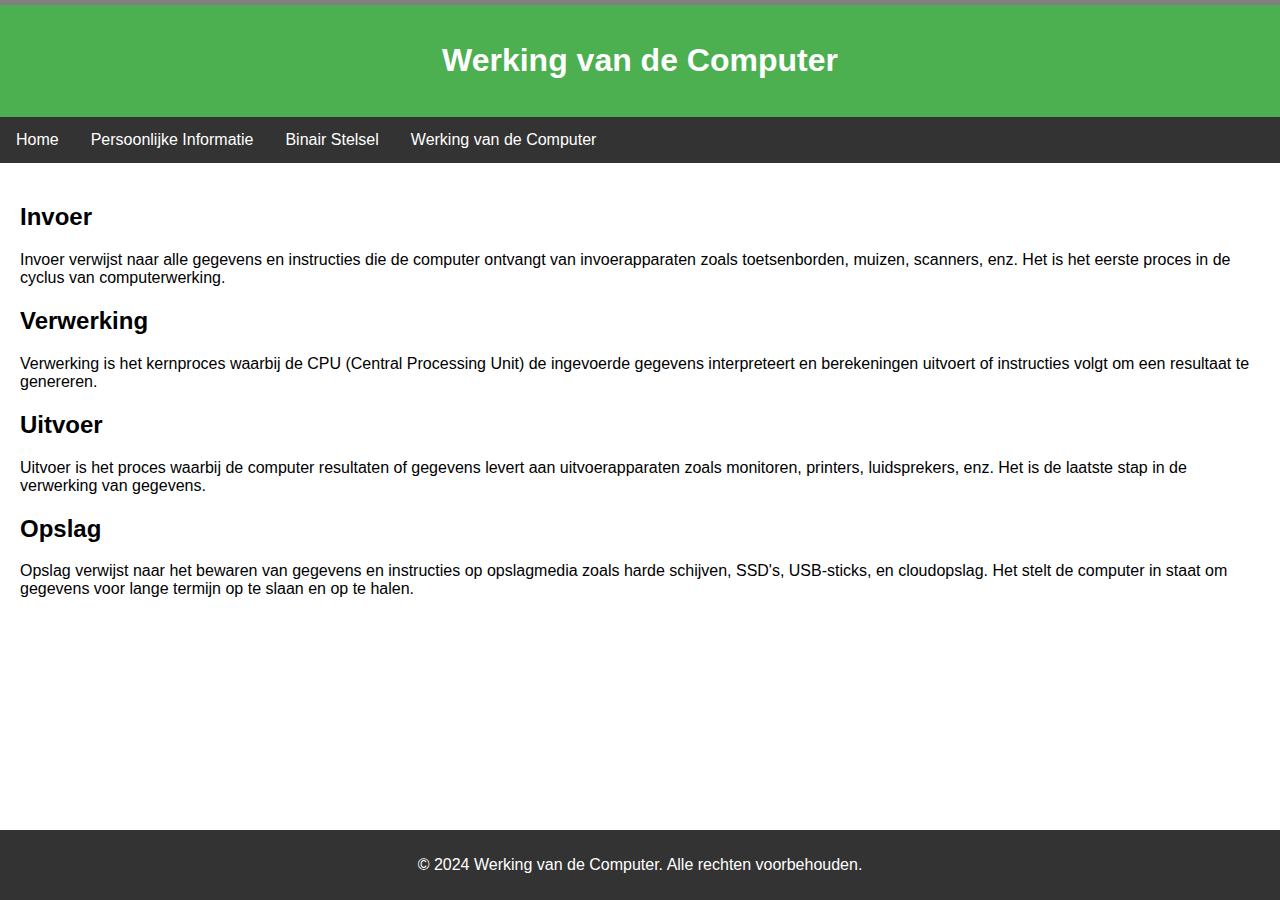
<file: binair stelsel.html>
<!DOCTYPE html>
<html lang="nl">
<head>
<meta charset="UTF-8">
<meta name="viewport" content="width=device-width, initial-scale=1.0">
<title>Werking van de Computer</title>
<style>
    body {
        font-family: Arial, sans-serif;
        margin: 0;
        padding: 0;
    }
    header {
        background-color: #4CAF50;
        color: white;
        padding: 1em 0;
        text-align: center;
        border-top: 5px solid grey;
    }
    nav {
        background-color: #333;
    }
    nav ul {
        list-style-type: none;
        margin: 0;
        padding: 0;
        overflow: hidden;
    }
    nav ul li {
        float: left;
    }
    nav ul li a {
        display: block;
        color: white;
        text-align: center;
        padding: 14px 16px;
        text-decoration: none;
    }
    nav ul li a:hover {
        background-color: #111;
    }
    .main {
        padding: 20px;
    }
    footer {
        background-color: #333;
        color: white;
        text-align: center;
        padding: 10px 0;
        position: fixed;
        bottom: 0;
        width: 100%;
    }
    section {
        margin-bottom: 20px;
    }
</style>
</head>
<body>
<header>
    <h1>Werking van de Computer</h1>
</header>
<nav>
    <ul>
        <li><a href="index.html">Home</a></li>
        <li><a href="persoonlijke.info.html">Persoonlijke Informatie</a></li>
        <li><a href="binair stelsel.html">Binair Stelsel</a></li>
        <li><a href="werking.van.een.computer.html">Werking van de Computer</a></li>
    </ul>
</nav>
<div class="main">
    <section>
        <h2>Invoer</h2>
        <p>Invoer verwijst naar alle gegevens en instructies die de computer ontvangt van invoerapparaten zoals toetsenborden, muizen, scanners, enz. Het is het eerste proces in de cyclus van computerwerking.</p>
    </section>
    <section>
        <h2>Verwerking</h2>
        <p>Verwerking is het kernproces waarbij de CPU (Central Processing Unit) de ingevoerde gegevens interpreteert en berekeningen uitvoert of instructies volgt om een resultaat te genereren.</p>
    </section>
    <section>
        <h2>Uitvoer</h2>
        <p>Uitvoer is het proces waarbij de computer resultaten of gegevens levert aan uitvoerapparaten zoals monitoren, printers, luidsprekers, enz. Het is de laatste stap in de verwerking van gegevens.</p>
    </section>
    <section>
        <h2>Opslag</h2>
        <p>Opslag verwijst naar het bewaren van gegevens en instructies op opslagmedia zoals harde schijven, SSD's, USB-sticks, en cloudopslag. Het stelt de computer in staat om gegevens voor lange termijn op te slaan en op te halen.</p>
    </section>
</div>
<footer>
    <p>&copy; 2024 Werking van de Computer. Alle rechten voorbehouden.</p>
</footer>
</body>
</html>
</file>
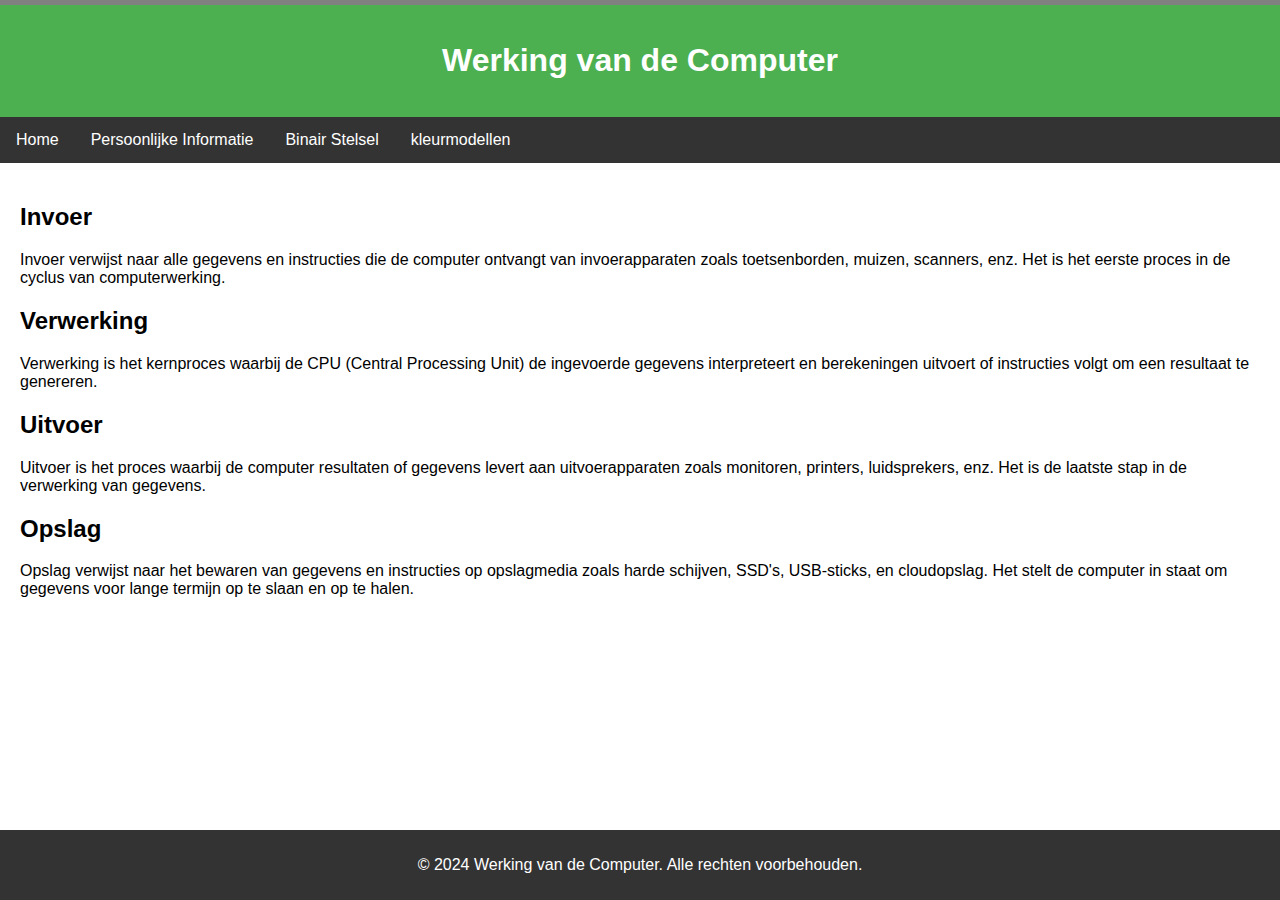
<file: binair.stelsel.html>
<!DOCTYPE html>
<html lang="nl">
<head>
<meta charset="UTF-8">
<meta name="viewport" content="width=device-width, initial-scale=1.0">
<title>Werking van de Computer</title>
<style>
    body {
        font-family: Arial, sans-serif;
        margin: 0;
        padding: 0;
    }
    header {
        background-color: #4CAF50;
        color: white;
        padding: 1em 0;
        text-align: center;
        border-top: 5px solid grey;
    }
    nav {
        background-color: #333;
    }
    nav ul {
        list-style-type: none;
        margin: 0;
        padding: 0;
        overflow: hidden;
    }
    nav ul li {
        float: left;
    }
    nav ul li a {
        display: block;
        color: white;
        text-align: center;
        padding: 14px 16px;
        text-decoration: none;
    }
    nav ul li a:hover {
        background-color: #111;
    }
    .main {
        padding: 20px;
    }
    footer {
        background-color: #333;
        color: white;
        text-align: center;
        padding: 10px 0;
        position: fixed;
        bottom: 0;
        width: 100%;
    }
    section {
        margin-bottom: 20px;
    }
</style>
</head>
<body>
<header>
    <h1>Werking van de Computer</h1>
</header>
<nav>
    <ul>
        <li><a href="index.html">Home</a></li>
        <li><a href="persoonlijke.info.html">Persoonlijke Informatie</a></li>
        <li><a href="binair.stelsel.html">Binair Stelsel</a></li>
        <li><a href="kleurmodellen.html">kleurmodellen</a></li>
    </ul>
</nav>
<div class="main">
    <section>
        <h2>Invoer</h2>
        <p>Invoer verwijst naar alle gegevens en instructies die de computer ontvangt van invoerapparaten zoals toetsenborden, muizen, scanners, enz. Het is het eerste proces in de cyclus van computerwerking.</p>
    </section>
    <section>
        <h2>Verwerking</h2>
        <p>Verwerking is het kernproces waarbij de CPU (Central Processing Unit) de ingevoerde gegevens interpreteert en berekeningen uitvoert of instructies volgt om een resultaat te genereren.</p>
    </section>
    <section>
        <h2>Uitvoer</h2>
        <p>Uitvoer is het proces waarbij de computer resultaten of gegevens levert aan uitvoerapparaten zoals monitoren, printers, luidsprekers, enz. Het is de laatste stap in de verwerking van gegevens.</p>
    </section>
    <section>
        <h2>Opslag</h2>
        <p>Opslag verwijst naar het bewaren van gegevens en instructies op opslagmedia zoals harde schijven, SSD's, USB-sticks, en cloudopslag. Het stelt de computer in staat om gegevens voor lange termijn op te slaan en op te halen.</p>
    </section>
</div>
<footer>
    <p>&copy; 2024 Werking van de Computer. Alle rechten voorbehouden.</p>
</footer>
</body>
</html>
</file>
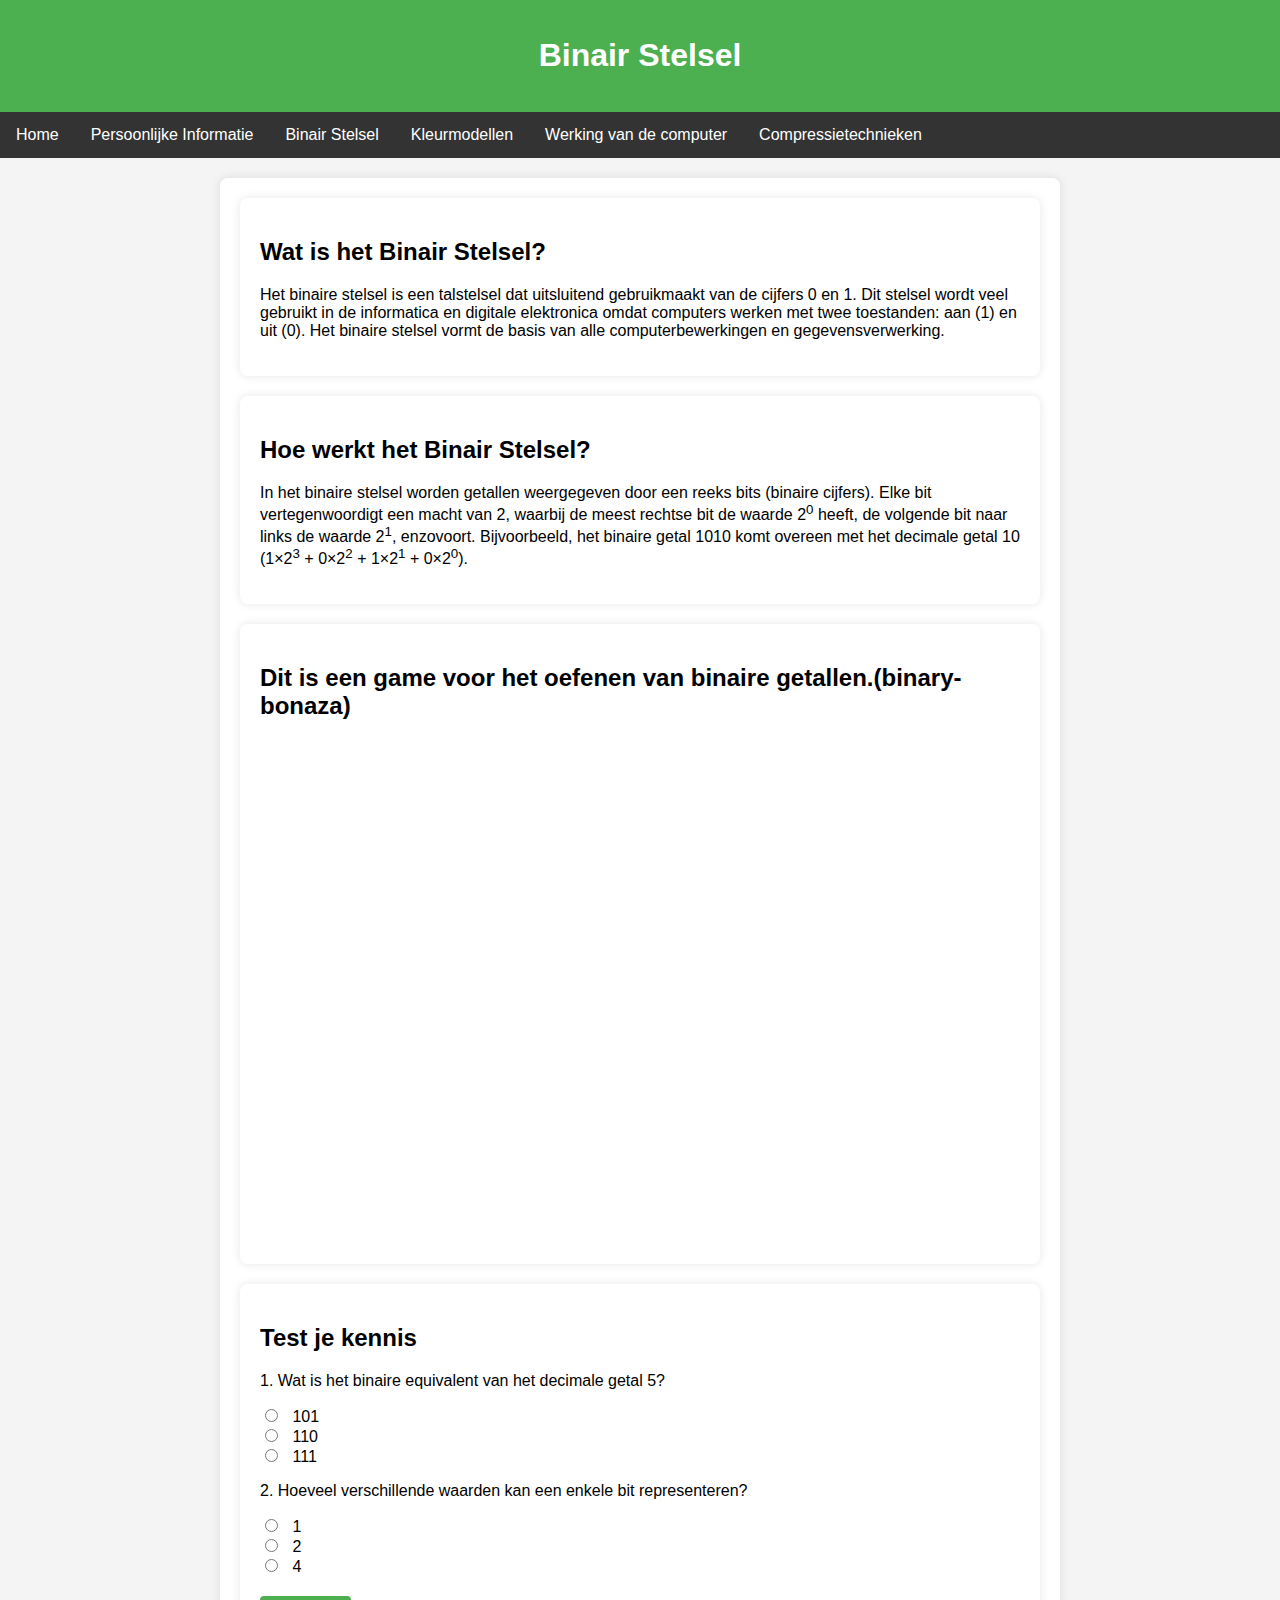
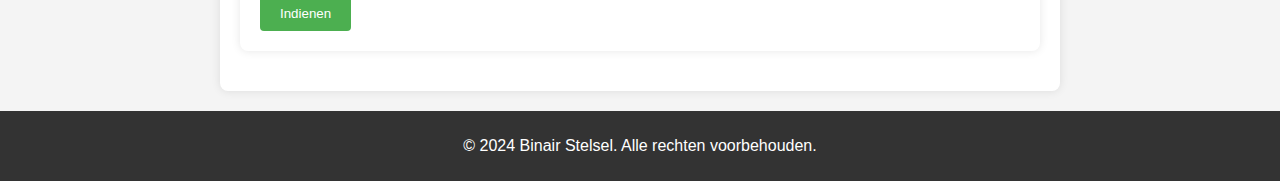
<file: Binairstelsel.html>
<!DOCTYPE html> <!-- Geeft aan dat dit een HTML5-document is -->
<html lang="nl"> <!-- Geeft aan dat de taal van het document Nederlands is -->
<head>
<meta charset="UTF-8"> <!-- Stelt de tekenset in op UTF-8, zodat alle tekens correct worden weergegeven -->
<meta name="viewport" content="width=device-width, initial-scale=1.0"> <!-- Maakt de pagina responsief voor verschillende schermgroottes -->
<title>Binair Stelsel</title> <!-- Titel van de webpagina die in de browserbalk wordt weergegeven -->
<style>
    body {
        font-family: Arial, sans-serif;
        margin: 0;
        padding: 0;
        background-color: #f4f4f4;
    } /* Stelt de algemene stijl van de body in, inclusief lettertype, marges, opvulling en achtergrondkleur */
    header {
        background-color: #4CAF50;
        color: white;
        padding: 1em 0;
        text-align: center;
        animation: headerAnimation 2s ease-in-out;
    } /* Stelt de stijl van de header in, inclusief achtergrondkleur, tekstkleur, opvulling, tekstuitlijning en een animatie */
    @keyframes headerAnimation {
        from {background-color: #3e8e41;}
        to {background-color: #4CAF50;}
    } /* Definieert de animatie voor de header, waarbij de achtergrondkleur geleidelijk verandert */
    nav {
        background-color: #333;
        overflow: hidden;
        animation: navAnimation 1s ease-in-out;
    } /* Stelt de stijl van het navigatiegedeelte in, inclusief achtergrondkleur, overloopgedrag en een animatie */
    @keyframes navAnimation {
        from {margin-left: -100px;}
        to {margin-left: 0;}
    } /* Definieert de animatie voor de navigatie, waarbij deze van links naar rechts in beeld schuift */
    nav ul {
        list-style-type: none;
        margin: 0;
        padding: 0;
    } /* Stelt de stijl in voor de ongeordende lijst in de navigatie, verwijdert standaardlijststijlen, marges en opvulling */
    nav ul li {
        float: left;
    } /* Laat elk lijstitem in de navigatie horizontaal naast elkaar uitlijnen */
    nav ul li a {
        display: block;
        color: white;
        text-align: center;
        padding: 14px 16px;
        text-decoration: none;
        transition: background-color 0.3s;
    } /* Stelt de stijl van de navigatielinks in, inclusief kleur, uitlijning, opvulling, geen onderstreping en een overgangseffect voor de achtergrondkleur */
    nav ul li a:hover {
        background-color: #111;
    } /* Verandert de achtergrondkleur van de links bij hover */
    .main {
        padding: 20px;
        text-align: center;
        animation: fadeIn 1.5s forwards;
    } /* Stelt de stijl van het hoofdgedeelte in, inclusief opvulling, tekstuitlijning en een fade-in animatie */
    @keyframes fadeIn {
        from {opacity: 0;}
        to {opacity: 1;}
    } /* Definieert de fade-in animatie voor het hoofdgedeelte */
    .content {
        max-width: 800px;
        margin: 0 auto;
        text-align: left;
        background-color: white;
        padding: 20px;
        box-shadow: 0 0 10px rgba(0,0,0,0.1);
        border-radius: 8px;
    } /* Stelt de stijl van de content in, inclusief maximale breedte, centrering, tekstuitlijning, achtergrondkleur, opvulling, schaduw en afgeronde hoeken */
    .section-container {
        margin-bottom: 20px;
        padding: 20px;
        background-color: #fff;
        border-radius: 8px;
        box-shadow: 0 0 10px rgba(0,0,0,0.1);
        animation: slideIn 1s forwards;
    } /* Stelt de stijl van de sectiecontainer in, inclusief marges, opvulling, achtergrondkleur, afgeronde hoeken, schaduw en een slide-in animatie */
    @keyframes slideIn {
        from {transform: translateY(20px); opacity: 0;}
        to {transform: translateY(0); opacity: 1;}
    } /* Definieert de slide-in animatie voor de sectiecontainer */
    .interactive-quiz {
        margin-top: 20px;
    } /* Stelt de marge boven de interactieve quiz in */
    .quiz-question {
        margin-bottom: 10px;
    } /* Stelt de marge onder de quizvragen in */
    .quiz-question input[type="radio"] {
        margin-right: 10px;
    } /* Stelt de marge rechts van de radio-knoppen in */
    .submit-btn {
        margin-top: 10px;
        padding: 10px 20px;
        background-color: #4CAF50;
        color: white;
        border: none;
        border-radius: 4px;
        cursor: pointer;
        transition: background-color 0.3s;
    } /* Stelt de stijl van de verzendknop in, inclusief marges, opvulling, achtergrondkleur, tekstkleur, geen rand, afgeronde hoeken, cursor en een overgangseffect voor de achtergrondkleur */
    .submit-btn:hover {
        background-color: #45a049;
    } /* Verandert de achtergrondkleur van de verzendknop bij hover */
    .result {
        margin-top: 20px;
        padding: 10px;
        background-color: #e7f3e7;
        border-left: 5px solid #4CAF50;
        display: none;
    } /* Stelt de stijl van het resultaatgedeelte in, inclusief marges, opvulling, achtergrondkleur, linkerrand en standaard verbergen */
    footer {
        background-color: #333;
        color: white;
        text-align: center;
        padding: 10px 0;
        position: relative;
        width: 100%;
    } /* Stelt de stijl van de voettekst in, inclusief achtergrondkleur, tekstkleur, tekstuitlijning, opvulling en breedte */
</style>
</head>
<body>
<header>
    <h1>Binair Stelsel</h1>
</header> <!-- Header van de pagina met een titel -->
<nav>
    <ul>
        <li><a href="index.html">Home</a></li>
        <li><a href="persoonlijke.info.html">Persoonlijke Informatie</a></li>
        <li><a href="Binairstelsel.html">Binair Stelsel</a></li>
        <li><a href="kleurmodellen.html">Kleurmodellen</a></li>
        <li><a href="werking.van.de.computer.html">Werking van de computer</a></li>
        <li><a href="Compressietechnieken.html">Compressietechnieken</a></li>
    </ul>
</nav> <!-- Navigatiemenu met links naar verschillende pagina's -->
<div class="main">
    <div class="content">
        <div class="section-container">
            <h2>Wat is het Binair Stelsel?</h2>
            <p>Het binaire stelsel is een talstelsel dat uitsluitend gebruikmaakt van de cijfers 0 en 1. Dit stelsel wordt veel gebruikt in de informatica en digitale elektronica omdat computers werken met twee toestanden: aan (1) en uit (0). Het binaire stelsel vormt de basis van alle computerbewerkingen en gegevensverwerking.</p>
        </div> <!-- Sectie met uitleg over wat het binaire stelsel is -->
        <div class="section-container">
            <h2>Hoe werkt het Binair Stelsel?</h2>
            <p>In het binaire stelsel worden getallen weergegeven door een reeks bits (binaire cijfers). Elke bit vertegenwoordigt een macht van 2, waarbij de meest rechtse bit de waarde 2<sup>0</sup> heeft, de volgende bit naar links de waarde 2<sup>1</sup>, enzovoort. Bijvoorbeeld, het binaire getal 1010 komt overeen met het decimale getal 10 (1×2<sup>3</sup> + 0×2<sup>2</sup> + 1×2<sup>1</sup> + 0×2<sup>0</sup>).</p>
        </div> <!-- Sectie met uitleg over hoe het binaire stelsel werkt -->
        <div class="section-container">
            <h2>Dit is een game voor het oefenen van binaire getallen.(binary-bonaza)</h2>
           <iframe src="https://games.penjee.com/binary-bonanza/game.php" width="700" height="500" frameborder="no" scrolling="no" ></iframe>
        </div> <!-- Sectie met een ingesloten game om binaire getallen te oefenen -->
        <div class="section-container interactive-quiz">
            <h2>Test je kennis</h2>
            <div class="quiz-question">
                <p>1. Wat is het binaire equivalent van het decimale getal 5?</p>
                <input type="radio" id="q1a1" name="q1" value="101">
                <label for="q1a1">101</label><br>
                <input type="radio" id="q1a2" name="q1" value="110">
                <label for="q1a2">110</label><br>
                <input type="radio" id="q1a3" name="q1" value="111">
                <label for="q1a3">111</label>
            </div> <!-- Eerste quizvraag met opties voor het antwoord -->
            <div class="quiz-question">
                <p>2. Hoeveel verschillende waarden kan een enkele bit representeren?</p>
                <input type="radio" id="q2a1" name="q2" value="1">
                <label for="q2a1">1</label><br>
                <input type="radio" id="q2a2" name="q2" value="2">
                <label for="q2a2">2</label><br>
                <input type="radio" id="q2a3" name="q2" value="4">
                <label for="q2a3">4</label>
            </div> <!-- Tweede quizvraag met opties voor het antwoord -->
            <button class="submit-btn" onclick="checkAnswers()">Indienen</button> <!-- Knop om de quiz in te dienen -->
            <div class="result" id="result"></div> <!-- Gedeelte om de quizresultaten weer te geven -->
        </div> <!-- Sectie met interactieve quiz -->
    </div>
</div> <!-- Hoofdinhoud van de pagina -->
<footer>
    <p>&copy; 2024 Binair Stelsel. Alle rechten voorbehouden.</p>
</footer> <!-- Voettekst van de pagina -->
<script>
    function checkAnswers() {
        const q1 = document.querySelector('input[name="q1"]:checked');
        const q2 = document.querySelector('input[name="q2"]:checked');
        const result = document.getElementById('result');
        let score = 0;
        
        if (q1 && q1.value === '101') score++;
        if (q2 && q2.value === '2') score++;
        
        result.innerHTML = `Je hebt ${score} van de 2 vragen correct beantwoord.`;
        result.style.display = 'block';
    }
</script> <!-- Script om de antwoorden van de quiz te controleren en de score weer te geven -->
</body>
</html>
</file>
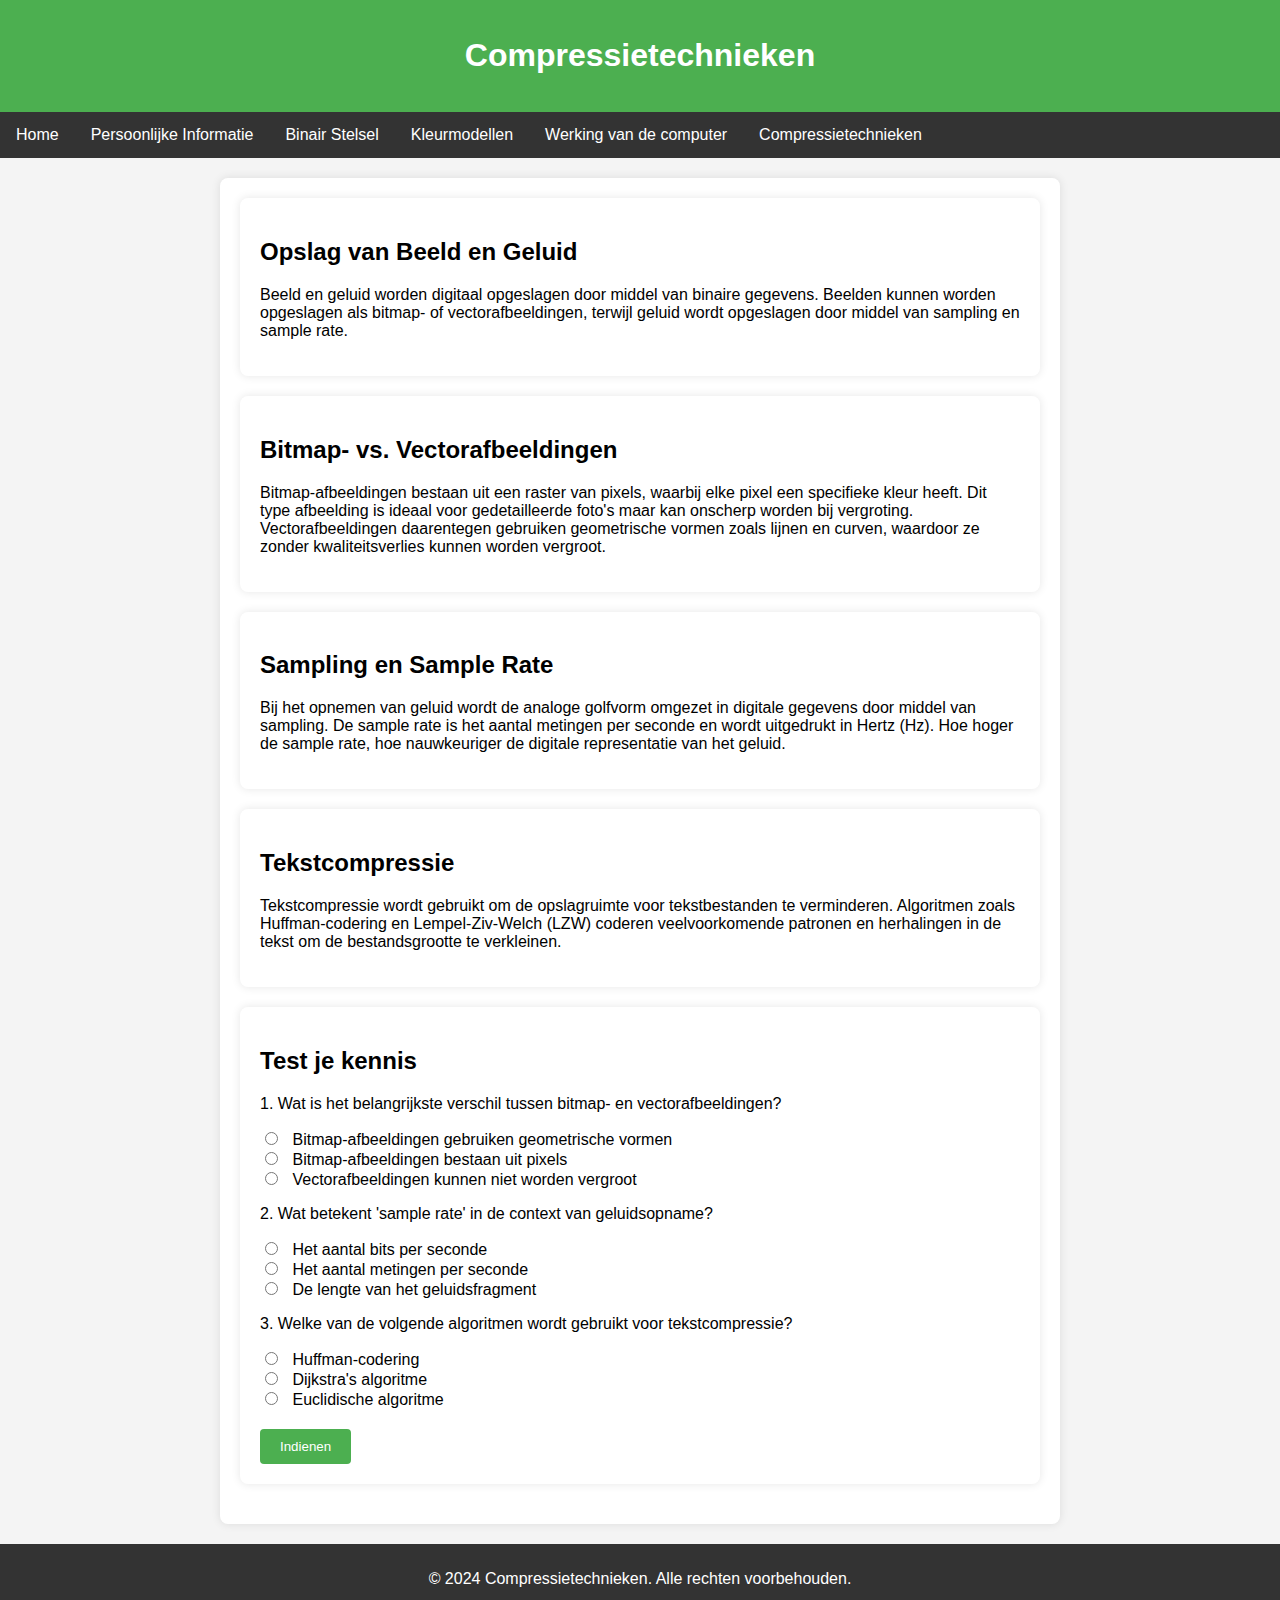
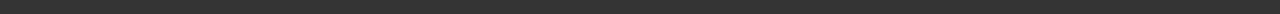
<file: Compressietechnieken.html>
<!DOCTYPE html> <!-- Geeft aan dat dit een HTML5-document is -->
<html lang="nl"> <!-- Geeft aan dat de taal van het document Nederlands is -->
<head>
<meta charset="UTF-8"> <!-- Stelt de tekenset in op UTF-8, zodat alle tekens correct worden weergegeven -->
<meta name="viewport" content="width=device-width, initial-scale=1.0"> <!-- Maakt de pagina responsief voor verschillende schermgroottes -->
<title>Compressietechnieken</title> <!-- Titel van de webpagina die in de browserbalk wordt weergegeven -->
<style>
    body {
        font-family: Arial, sans-serif;
        margin: 0;
        padding: 0;
        background-color: #f4f4f4;
    } /* Stelt de algemene stijl van de body in, inclusief lettertype, marges, opvulling en achtergrondkleur */
    header {
        background-color: #4CAF50;
        color: white;
        padding: 1em 0;
        text-align: center;
        animation: headerAnimation 2s ease-in-out;
    } /* Stelt de stijl van de header in, inclusief achtergrondkleur, tekstkleur, opvulling, tekstuitlijning en een animatie */
    @keyframes headerAnimation {
        from {background-color: #3e8e41;}
        to {background-color: #4CAF50;}
    } /* Definieert de animatie voor de header, waarbij de achtergrondkleur geleidelijk verandert */
    nav {
        background-color: #333;
        overflow: hidden;
        animation: navAnimation 1s ease-in-out;
    } /* Stelt de stijl van het navigatiegedeelte in, inclusief achtergrondkleur, overloopgedrag en een animatie */
    @keyframes navAnimation {
        from {margin-left: -100px;}
        to {margin-left: 0;}
    } /* Definieert de animatie voor de navigatie, waarbij deze van links naar rechts in beeld schuift */
    nav ul {
        list-style-type: none;
        margin: 0;
        padding: 0;
    } /* Stelt de stijl in voor de ongeordende lijst in de navigatie, verwijdert standaardlijststijlen, marges en opvulling */
    nav ul li {
        float: left;
    } /* Laat elk lijstitem in de navigatie horizontaal naast elkaar uitlijnen */
    nav ul li a {
        display: block;
        color: white;
        text-align: center;
        padding: 14px 16px;
        text-decoration: none;
        transition: background-color 0.3s;
    } /* Stelt de stijl van de navigatielinks in, inclusief kleur, uitlijning, opvulling, geen onderstreping en een overgangseffect voor de achtergrondkleur */
    nav ul li a:hover {
        background-color: #111;
    } /* Verandert de achtergrondkleur van de links bij hover */
    .main {
        padding: 20px;
        text-align: center;
        animation: fadeIn 1.5s forwards;
    } /* Stelt de stijl van het hoofdgedeelte in, inclusief opvulling, tekstuitlijning en een fade-in animatie */
    @keyframes fadeIn {
        from {opacity: 0;}
        to {opacity: 1;}
    } /* Definieert de fade-in animatie voor het hoofdgedeelte */
    .content {
        max-width: 800px;
        margin: 0 auto;
        text-align: left;
        background-color: white;
        padding: 20px;
        box-shadow: 0 0 10px rgba(0,0,0,0.1);
        border-radius: 8px;
    } /* Stelt de stijl van de content in, inclusief maximale breedte, centrering, tekstuitlijning, achtergrondkleur, opvulling, schaduw en afgeronde hoeken */
    .section-container {
        margin-bottom: 20px;
        padding: 20px;
        background-color: #fff;
        border-radius: 8px;
        box-shadow: 0 0 10px rgba(0,0,0,0.1);
        animation: slideIn 1s forwards;
    } /* Stelt de stijl van de sectiecontainer in, inclusief marges, opvulling, achtergrondkleur, afgeronde hoeken, schaduw en een slide-in animatie */
    @keyframes slideIn {
        from {transform: translateY(20px); opacity: 0;}
        to {transform: translateY(0); opacity: 1;}
    } /* Definieert de slide-in animatie voor de sectiecontainer */
    .interactive-quiz {
        margin-top: 20px;
    } /* Stelt de marge boven de interactieve quiz in */
    .quiz-question {
        margin-bottom: 10px;
    } /* Stelt de marge onder de quizvragen in */
    .quiz-question input[type="radio"] {
        margin-right: 10px;
    } /* Stelt de marge rechts van de radio-knoppen in */
    .submit-btn {
        margin-top: 10px;
        padding: 10px 20px;
        background-color: #4CAF50;
        color: white;
        border: none;
        border-radius: 4px;
        cursor: pointer;
        transition: background-color 0.3s;
    } /* Stelt de stijl van de verzendknop in, inclusief marges, opvulling, achtergrondkleur, tekstkleur, geen rand, afgeronde hoeken, cursor en een overgangseffect voor de achtergrondkleur */
    .submit-btn:hover {
        background-color: #45a049;
    } /* Verandert de achtergrondkleur van de verzendknop bij hover */
    .result {
        margin-top: 20px;
        padding: 10px;
        background-color: #e7f3e7;
        border-left: 5px solid #4CAF50;
        display: none;
    } /* Stelt de stijl van het resultaatgedeelte in, inclusief marges, opvulling, achtergrondkleur, linkerrand en standaard verbergen */
    footer {
        background-color: #333;
        color: white;
        text-align: center;
        padding: 10px 0;
        position: relative;
        width: 100%;
    } /* Stelt de stijl van de voettekst in, inclusief achtergrondkleur, tekstkleur, tekstuitlijning, opvulling en breedte */
</style>
</head>
<body>
<header>
    <h1>Compressietechnieken</h1>
</header> <!-- Header van de pagina met een titel -->
<nav>
    <ul>
        <li><a href="index.html">Home</a></li>
        <li><a href="persoonlijke.info.html">Persoonlijke Informatie</a></li>
        <li><a href="Binairstelsel.html">Binair Stelsel</a></li>
        <li><a href="kleurmodellen.html">Kleurmodellen</a></li>
        <li><a href="werking.van.de.computer.html">Werking van de computer</a></li>
        <li><a href="Compressietechnieken.html">Compressietechnieken</a></li>
    </ul>
</nav> <!-- Navigatiemenu met links naar verschillende pagina's -->
<div class="main">
    <div class="content">
        <div class="section-container">
            <h2>Opslag van Beeld en Geluid</h2>
            <p>Beeld en geluid worden digitaal opgeslagen door middel van binaire gegevens. Beelden kunnen worden opgeslagen als bitmap- of vectorafbeeldingen, terwijl geluid wordt opgeslagen door middel van sampling en sample rate.</p>
        </div> <!-- Sectie over de opslag van beeld en geluid, met uitleg over bitmap- en vectorafbeeldingen en geluidsopslag -->
        <div class="section-container">
            <h2>Bitmap- vs. Vectorafbeeldingen</h2>
            <p>Bitmap-afbeeldingen bestaan uit een raster van pixels, waarbij elke pixel een specifieke kleur heeft. Dit type afbeelding is ideaal voor gedetailleerde foto's maar kan onscherp worden bij vergroting. Vectorafbeeldingen daarentegen gebruiken geometrische vormen zoals lijnen en curven, waardoor ze zonder kwaliteitsverlies kunnen worden vergroot.</p>
        </div> <!-- Sectie over het verschil tussen bitmap- en vectorafbeeldingen -->
        <div class="section-container">
            <h2>Sampling en Sample Rate</h2>
            <p>Bij het opnemen van geluid wordt de analoge golfvorm omgezet in digitale gegevens door middel van sampling. De sample rate is het aantal metingen per seconde en wordt uitgedrukt in Hertz (Hz). Hoe hoger de sample rate, hoe nauwkeuriger de digitale representatie van het geluid.</p>
        </div> <!-- Sectie over sampling en sample rate in geluidsopname -->
        <div class="section-container">
            <h2>Tekstcompressie</h2>
            <p>Tekstcompressie wordt gebruikt om de opslagruimte voor tekstbestanden te verminderen. Algoritmen zoals Huffman-codering en Lempel-Ziv-Welch (LZW) coderen veelvoorkomende patronen en herhalingen in de tekst om de bestandsgrootte te verkleinen.</p>
        </div> <!-- Sectie over tekstcompressie en gebruikte algoritmen -->
        <div class="section-container interactive-quiz">
            <h2>Test je kennis</h2>
            <div class="quiz-question">
                <p>1. Wat is het belangrijkste verschil tussen bitmap- en vectorafbeeldingen?</p>
                <input type="radio" id="q1a1" name="q1" value="Bitmap-afbeeldingen gebruiken geometrische vormen">
                <label for="q1a1">Bitmap-afbeeldingen gebruiken geometrische vormen</label><br>
                <input type="radio" id="q1a2" name="q1" value="Bitmap-afbeeldingen bestaan uit pixels">
                <label for="q1a2">Bitmap-afbeeldingen bestaan uit pixels</label><br>
                <input type="radio" id="q1a3" name="q1" value="Vectorafbeeldingen kunnen niet worden vergroot">
                <label for="q1a3">Vectorafbeeldingen kunnen niet worden vergroot</label>
            </div> <!-- Quizvraag over het verschil tussen bitmap- en vectorafbeeldingen -->
            <div class="quiz-question">
                <p>2. Wat betekent 'sample rate' in de context van geluidsopname?</p>
                <input type="radio" id="q2a1" name="q2" value="Het aantal bits per seconde">
                <label for="q2a1">Het aantal bits per seconde</label><br>
                <input type="radio" id="q2a2" name="q2" value="Het aantal metingen per seconde">
                <label for="q2a2">Het aantal metingen per seconde</label><br>
                <input type="radio" id="q2a3" name="q2" value="De lengte van het geluidsfragment">
                <label for="q2a3">De lengte van het geluidsfragment</label>
            </div> <!-- Quizvraag over de betekenis van sample rate bij geluidsopname -->
            <div class="quiz-question">
                <p>3. Welke van de volgende algoritmen wordt gebruikt voor tekstcompressie?</p>
                <input type="radio" id="q3a1" name="q3" value="Huffman-codering">
                <label for="q3a1">Huffman-codering</label><br>
                <input type="radio" id="q3a2" name="q3" value="Dijkstra's algoritme">
                <label for="q3a2">Dijkstra's algoritme</label><br>
                <input type="radio" id="q3a3" name="q3" value="Euclidische algoritme">
                <label for="q3a3">Euclidische algoritme</label>
            </div> <!-- Quizvraag over algoritmen die worden gebruikt voor tekstcompressie -->
            <button class="submit-btn" onclick="checkAnswers()">Indienen</button> <!-- Knop om de quiz in te dienen -->
            <div class="result" id="result"></div> <!-- Gedeelte om de quizresultaten weer te geven -->
        </div> <!-- Sectie met interactieve quiz -->
    </div> <!-- Hoofdinhoud van de pagina -->
</div>
<footer>
    <p>&copy; 2024 Compressietechnieken. Alle rechten voorbehouden.</p>
</footer> <!-- Voettekst van de pagina -->
<script>
    function checkAnswers() {
        const q1 = document.querySelector('input[name="q1"]:checked');
        const q2 = document.querySelector('input[name="q2"]:checked');
        const q3 = document.querySelector('input[name="q3"]:checked');
        const result = document.getElementById('result');
        let score = 0;
        
        if (q1 && q1.value === 'Bitmap-afbeeldingen bestaan uit pixels') score++;
        if (q2 && q2.value === 'Het aantal metingen per seconde') score++;
        if (q3 && q3.value === 'Huffman-codering') score++;
        
        result.innerHTML = `Je hebt ${score} van de 3 vragen correct beantwoord.`;
        result.style.display = 'block';
    }
</script> <!-- Script om de antwoorden van de quiz te controleren en de score weer te geven -->
</body>
</html>
</file>
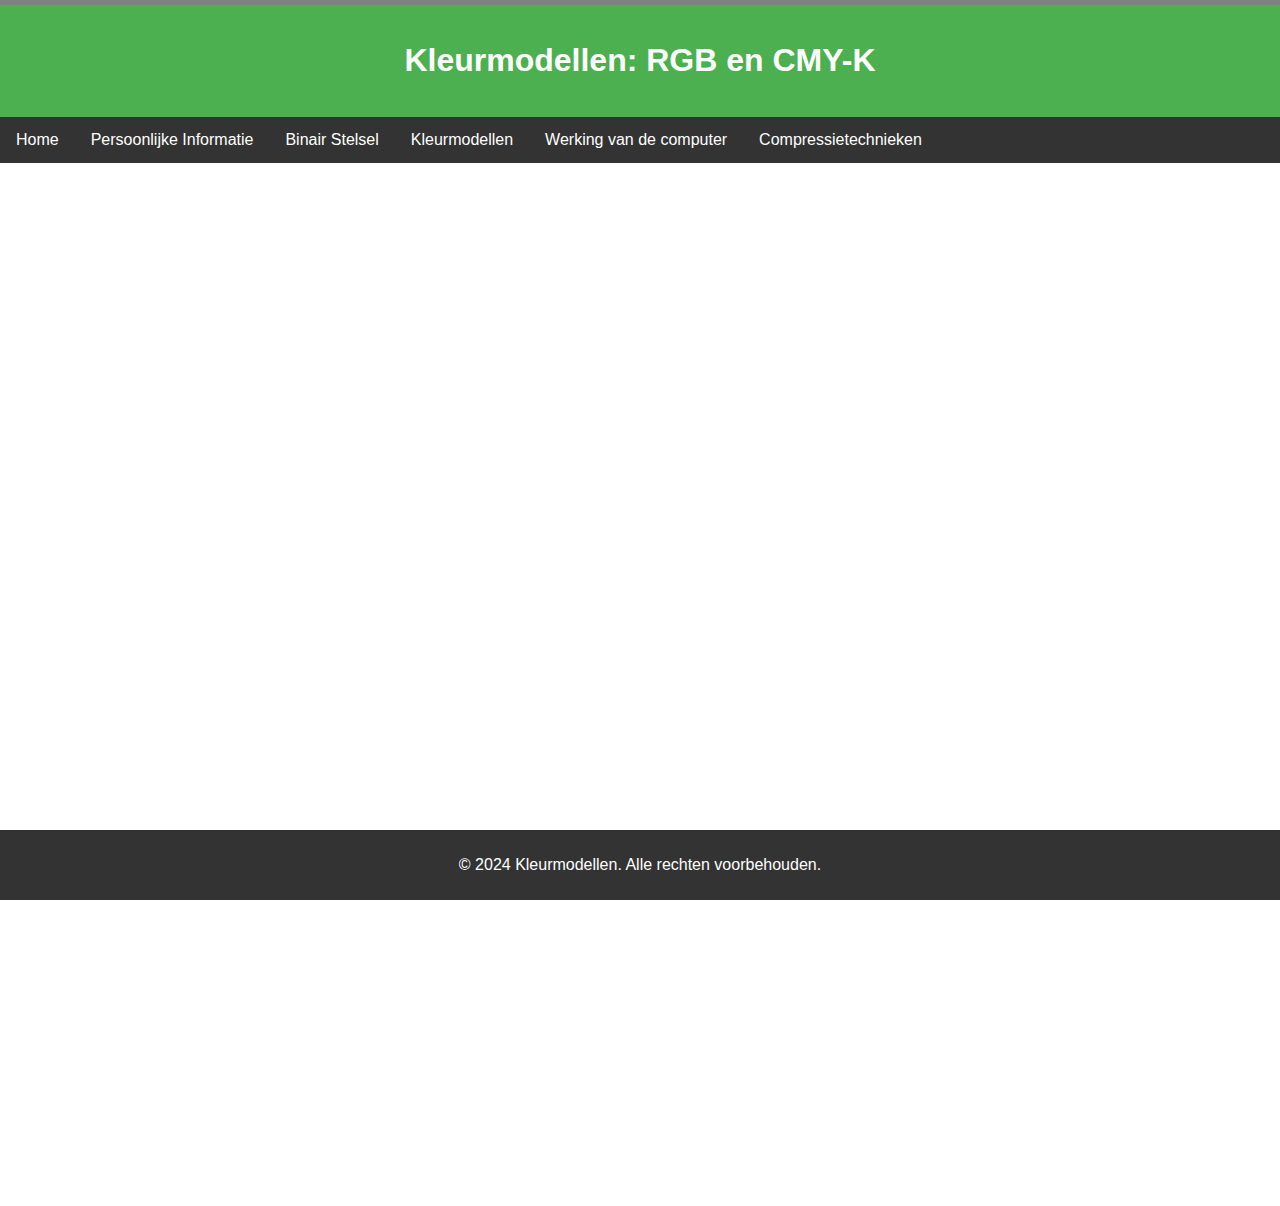
<file: kleurmodellen.html>
<!DOCTYPE html> <!-- Geeft aan dat dit een HTML5-document is -->
<html lang="nl"> <!-- Geeft aan dat de taal van het document Nederlands is -->
<head>
<meta charset="UTF-8"> <!-- Stelt de tekenset in op UTF-8, zodat alle tekens correct worden weergegeven -->
<meta name="viewport" content="width=device-width, initial-scale=1.0"> <!-- Maakt de pagina responsief voor verschillende schermgroottes -->
<title>Kleurmodellen: RGB en CMY-K</title> <!-- Titel van de webpagina die in de browserbalk wordt weergegeven -->
<style>
    body {
        font-family: Arial, sans-serif;
        margin: 0;
        padding: 0;
    } /* Stelt de algemene stijl van de body in, inclusief lettertype, marges en opvulling */
    header {
        background-color: #4CAF50;
        color: white;
        padding: 1em 0;
        text-align: center;
        border-top: 5px solid grey;
        animation: headerAnimation 2s ease-in-out;
    } /* Stelt de stijl van de header in, inclusief achtergrondkleur, tekstkleur, opvulling, tekstuitlijning, bovenste rand en een animatie */
    @keyframes headerAnimation {
        from {background-color: #3e8e41;}
        to {background-color: #4CAF50;}
    } /* Definieert de animatie voor de header, waarbij de achtergrondkleur geleidelijk verandert */
    nav {
        background-color: #333;
        overflow: hidden;
    } /* Stelt de stijl van het navigatiegedeelte in, inclusief achtergrondkleur en overloopgedrag */
    nav ul {
        list-style-type: none;
        margin: 0;
        padding: 0;
        animation: navAnimation 1s ease-in-out;
    } /* Stelt de stijl in voor de ongeordende lijst in de navigatie, verwijdert standaardlijststijlen, marges en opvulling, en voegt een animatie toe */
    @keyframes navAnimation {
        from {margin-left: -100px;}
        to {margin-left: 0;}
    } /* Definieert de animatie voor de navigatie, waarbij deze van links naar rechts in beeld schuift */
    nav ul li {
        float: left;
    } /* Laat elk lijstitem in de navigatie horizontaal naast elkaar uitlijnen */
    nav ul li a {
        display: block;
        color: white;
        text-align: center;
        padding: 14px 16px;
        text-decoration: none;
        transition: background-color 0.3s;
    } /* Stelt de stijl van de navigatielinks in, inclusief kleur, uitlijning, opvulling, geen onderstreping en een overgangseffect voor de achtergrondkleur */
    nav ul li a:hover {
        background-color: #111;
    } /* Verandert de achtergrondkleur van de links bij hover */
    .main {
        padding: 20px;
    } /* Stelt de opvulling van het hoofdgedeelte in */
    footer {
        background-color: #333;
        color: white;
        text-align: center;
        padding: 10px 0;
        position: fixed;
        bottom: 0;
        width: 100%;
    } /* Stelt de stijl van de voettekst in, inclusief achtergrondkleur, tekstkleur, tekstuitlijning, opvulling, positionering en breedte */
    section {
        margin-bottom: 20px;
        opacity: 0;
        animation: fadeIn 1s forwards;
    } /* Stelt de stijl van de secties in, inclusief marges, beginnende ondoorzichtigheid en een fade-in animatie */
    @keyframes fadeIn {
        to {opacity: 1;}
    } /* Definieert de fade-in animatie voor de secties */
    section:nth-child(1) { animation-delay: 0.5s; }
    section:nth-child(2) { animation-delay: 1s; }
    section:nth-child(3) { animation-delay: 1.5s; }
    section:nth-child(4) { animation-delay: 2s; }
    /* Stelt de vertragingen in voor de fade-in animaties van de verschillende secties */
    .color-mixer {
        display: flex;
        flex-direction: column;
        align-items: center;
        margin-top: 20px;
    } /* Stelt de stijl van de kleurmixer in, inclusief flexibele layout, verticale richting, centrering en marge bovenaan */
    .color-mixer input {
        margin: 5px;
    } /* Stelt de marges in voor de invoerelementen van de kleurmixer */
    .color-output {
        width: 100px;
        height: 100px;
        border: 1px solid #000;
        margin-top: 20px;
    } /* Stelt de stijl van de kleurweergave in, inclusief afmetingen, rand en marge bovenaan */
</style>
</head>
<body>
<header>
    <h1>Kleurmodellen: RGB en CMY-K</h1>
</header> <!-- Header van de pagina met een titel -->
<nav>
    <ul>
        <li><a href="index.html">Home</a></li>
        <li><a href="persoonlijke.info.html">Persoonlijke Informatie</a></li>
        <li><a href="Binairstelsel.html">Binair Stelsel</a></li>
        <li><a href="kleurmodellen.html">Kleurmodellen</a></li>
        <li><a href="werking.van.de.computer.html">Werking van de computer</a></li>
        <li><a href="Compressietechnieken.html">Compressietechnieken</a></li>
    </ul>
</nav> <!-- Navigatiemenu met links naar verschillende pagina's -->
<div class="main">
    <section id="rgb">
        <h2>RGB Kleurmodel</h2>
        <p>Het RGB-kleurmodel is gebaseerd op de primaire kleuren Rood, Groen en Blauw. Door deze kleuren in verschillende intensiteiten te combineren, kunnen we een breed scala aan kleuren creëren. Dit model wordt vooral gebruikt in digitale schermen zoals monitors, televisies en camera's.</p>
        <p>De RGB-waarden variëren van 0 tot 255. Wanneer alle drie de kleuren de maximale waarde van 255 hebben, krijg je wit licht. Wanneer alle drie de kleuren op 0 staan, krijg je zwart. De verschillende combinaties en intensiteiten van deze kleuren maken het mogelijk om miljoenen verschillende kleuren weer te geven.</p>
    </section> <!-- Sectie met uitleg over het RGB-kleurmodel -->
    <section id="cmyk">
        <h2>CMY-K Kleurmodel</h2>
        <p>Het CMY-K-kleurmodel wordt gebruikt in kleurendruk en is gebaseerd op de kleuren Cyaan, Magenta, Geel en Zwart. Terwijl RGB een additief kleurmodel is (waarbij kleuren worden gecombineerd om licht toe te voegen), is CMY-K een subtractief kleurmodel (waarbij kleuren worden gecombineerd door licht weg te nemen).</p>
        <p>De CMY-kleuren (Cyaan, Magenta en Geel) zijn de complementaire kleuren van de primaire RGB-kleuren. Zwart (K, voor Key) wordt toegevoegd om dieper zwart en meer schaduwen te krijgen, wat niet mogelijk is met alleen Cyaan, Magenta en Geel. Dit kleurmodel wordt veel gebruikt in de drukindustrie omdat het een breed scala aan kleuren kan produceren op papier en andere materialen.</p>
    </section> <!-- Sectie met uitleg over het CMY-K-kleurmodel -->
    <section id="pixels">
        <h2>Pixels</h2>
        <p>Een pixel is de kleinste eenheid van een digitale afbeelding of een scherm. Elke pixel kan een specifieke kleur weergeven, die wordt bepaald door de combinatie van de RGB-waarden. Pixels vormen samen de beelden die we zien op schermen. Hoe meer pixels een scherm heeft, hoe scherper en gedetailleerder het beeld kan zijn.</p>
        <p>Bijvoorbeeld, een Full HD-scherm heeft een resolutie van 1920x1080 pixels, wat betekent dat het 1920 pixels in de breedte en 1080 pixels in de hoogte heeft, voor een totaal van meer dan 2 miljoen pixels.</p>
    </section> <!-- Sectie met uitleg over pixels -->
    <section id="resolutie">
        <h2>Resolutie</h2>
        <p>Resolutie verwijst naar het aantal pixels dat een beeld bevat. Hoe hoger de resolutie, hoe meer details een beeld kan weergeven. Resolutie wordt meestal uitgedrukt in termen van breedte x hoogte, zoals 1920x1080 (Full HD) of 3840x2160 (4K).</p>
        <p>Hogere resoluties bieden meer details en scherpere beelden, maar vereisen ook meer rekenkracht en grotere bestandsformaten. Voor afdrukken is de resolutie ook belangrijk; meestal wordt dit uitgedrukt in dots per inch (dpi), waarbij hogere dpi-waarden resulteren in scherpere afdrukken.</p>
    </section> <!-- Sectie met uitleg over resolutie -->
    <section class="color-mixer">
        <h2>Kleurenmixer</h2>
        <label for="red">Rood:</label>
        <input type="range" id="red" name="red" min="0" max="255" value="128">
        <label for="green">Groen:</label>
        <input type="range" id="green" name="green" min="0" max="255" value="128">
        <label for="blue">Blauw:</label>
        <input type="range" id="blue" name="blue" min="0" max="255" value="128">
        <div class="color-output" id="color-output"></div>
    </section> <!-- Sectie met een interactieve kleurenmixer -->
</div>
<footer>
    <p>&copy; 2024 Kleurmodellen. Alle rechten voorbehouden.</p>
</footer> <!-- Voettekst van de pagina -->
<script>
    const redInput = document.getElementById('red');
    const greenInput = document.getElementById('green');
    const blueInput = document.getElementById('blue');
    const colorOutput = document.getElementById('color-output');

    function updateColor() {
        const red = redInput.value;
        const green = greenInput.value;
        const blue = blueInput.value;
        colorOutput.style.backgroundColor = `rgb(${red}, ${green}, ${blue})`;
    } /* Functie om de achtergrondkleur van het kleuroutput-element bij te werken op basis van de ingevoerde RGB-waarden */

    redInput.addEventListener('input', updateColor);
    greenInput.addEventListener('input', updateColor);
    blueInput.addEventListener('input', updateColor);

    updateColor(); /* Update de kleur onmiddellijk bij het laden van de pagina */
</script> <!-- JavaScript om de kleurmixer interactief te maken -->
</body>
</html>
</file>
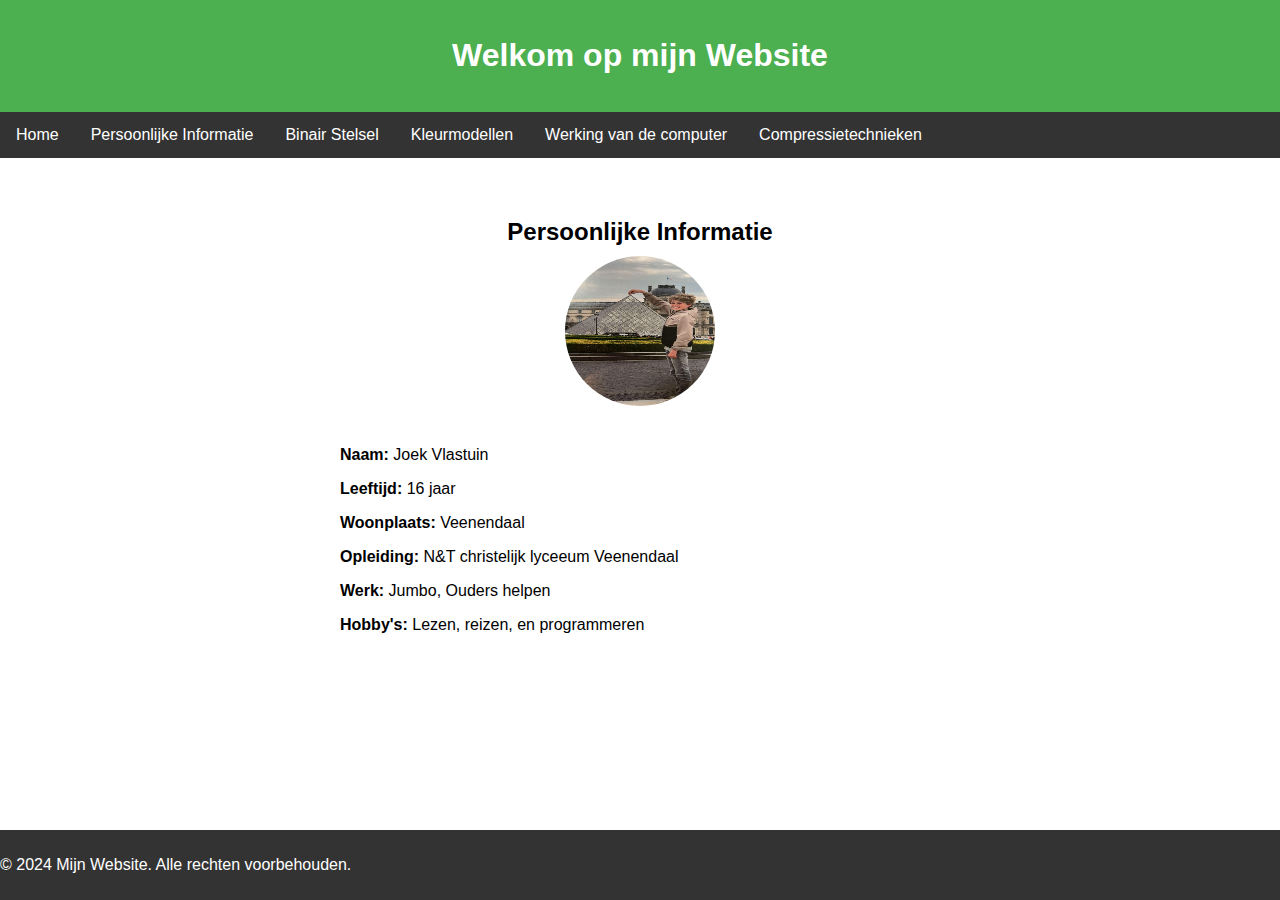
<file: persoonlijke.info.html>
<!DOCTYPE html> <!-- Geeft aan dat dit een HTML5-document is -->
<html lang="nl"> <!-- Geeft aan dat de taal van het document Nederlands is -->
<head>
<meta charset="UTF-8"> <!-- Stelt de tekenset in op UTF-8, zodat alle tekens correct worden weergegeven -->
<meta name="viewport" content="width=device-width, initial-scale=1.0"> <!-- Maakt de pagina responsief voor verschillende schermgroottes -->
<title>Persoonlijke Informatie</title> <!-- Titel van de webpagina die in de browserbalk wordt weergegeven -->
<style>
    body {
        font-family: Arial, sans-serif;
        margin: 0;
        padding: 0;
    } /* Stelt de algemene stijl van de body in, inclusief lettertype, marges en opvulling */
    header {
        background-color: #4CAF50;
        color: white;
        padding: 1em 0;
        text-align: center;
        animation: headerAnimation 2s ease-in-out;
    } /* Stelt de stijl van de header in, inclusief achtergrondkleur, tekstkleur, opvulling, tekstuitlijning en een animatie */
    @keyframes headerAnimation {
        from {background-color: #3e8e41;}
        to {background-color: #4CAF50;}
    } /* Definieert de animatie voor de header, waarbij de achtergrondkleur geleidelijk verandert */
    nav {
        background-color: #333;
    } /* Stelt de stijl van het navigatiegedeelte in, inclusief achtergrondkleur */
    nav ul {
        list-style-type: none;
        margin: 0;
        padding: 0;
        overflow: hidden;
        animation: navAnimation 1s ease-in-out;
    } /* Stelt de stijl in voor de ongeordende lijst in de navigatie, verwijdert standaardlijststijlen, marges en opvulling, en voegt een animatie toe */
    @keyframes navAnimation {
        from {margin-left: -100px;}
        to {margin-left: 0;}
    } /* Definieert de animatie voor de navigatie, waarbij deze van links naar rechts in beeld schuift */
    nav ul li {
        float: left;
    } /* Laat elk lijstitem in de navigatie horizontaal naast elkaar uitlijnen */
    nav ul li a {
        display: block;
        color: white;
        text-align: center;
        padding: 14px 16px;
        text-decoration: none;
        transition: background-color 0.3s;
    } /* Stelt de stijl van de navigatielinks in, inclusief kleur, uitlijning, opvulling, geen onderstreping en een overgangseffect voor de achtergrondkleur */
    nav ul li a:hover {
        background-color: #111;
    } /* Verandert de achtergrondkleur van de links bij hover */
    .main {
        padding: 20px;
    } /* Stelt de opvulling van het hoofdgedeelte in */
    footer {
        background-color: #333;
        color: white;
        text-align: center;
        padding: 10px 0;
        position: fixed;
        bottom: 0;
        width: 100%;
    } /* Stelt de stijl van de voettekst in, inclusief achtergrondkleur, tekstkleur, tekstuitlijning, opvulling, positionering en breedte */
    .container {
        max-width: 600px;
        margin: 0 auto;
        padding: 20px;
        text-align: center;
        animation: fadeIn 1.5s forwards;
    } /* Stelt de stijl van de container in, inclusief maximale breedte, automatische marges, opvulling, centrering van tekst en een fade-in animatie */
    @keyframes fadeIn {
        from {opacity: 0;}
        to {opacity: 1;}
    } /* Definieert de fade-in animatie voor de container */
    h2 {
        margin-bottom: 10px;
    } /* Stelt de marge onder de h2-koptekst in */
    p {
        text-align: left;
    } /* Stelt de tekstuitlijning van paragrafen in op links */
    .profile-pic {
        width: 150px;
        height: 150px;
        border-radius: 50%;
        margin-bottom: 20px;
        animation: profilePicAnimation 2s ease-in-out;
    } /* Stelt de stijl van de profielfoto in, inclusief afmetingen, afgeronde hoeken, marge onderaan en een animatie */
    @keyframes profilePicAnimation {
        from {transform: scale(0);}
        to {transform: scale(1);}
    } /* Definieert de animatie voor de profielfoto, waarbij deze in grootte toeneemt */
    .image-container {
        text-align: center;
        margin-top: 20px;
        animation: fadeInImage 1.5s forwards;
    } /* Stelt de stijl van de afbeeldingscontainer in, inclusief centrering van tekst, marge bovenaan en een fade-in animatie */
    @keyframes fadeInImage {
        from {opacity: 0;}
        to {opacity: 1;}
    } /* Definieert de fade-in animatie voor de afbeeldingscontainer */
</style>
</head>
<body>
<header>
<h1>Welkom op mijn Website</h1>
</header> <!-- Header van de pagina met een titel -->
<nav>
<ul>
        <li><a href="index.html">Home</a></li>
        <li><a href="persoonlijke.info.html">Persoonlijke Informatie</a></li>
        <li><a href="Binairstelsel.html">Binair Stelsel</a></li>
        <li><a href="kleurmodellen.html">Kleurmodellen</a></li>
        <li><a href="werking.van.de.computer.html">Werking van de computer</a></li>
        <li><a href="Compressietechnieken.html">Compressietechnieken</a></li>
</ul>
</nav> <!-- Navigatiemenu met links naar verschillende pagina's -->
<div class="main">
    <div class="container">
        <h2>Persoonlijke Informatie</h2>
        <img src="Joekfoto.jpg" alt="Profielfoto" class="profile-pic">
        <p><strong>Naam:</strong> Joek Vlastuin</p>
        <p><strong>Leeftijd:</strong> 16 jaar</p>
        <p><strong>Woonplaats:</strong> Veenendaal</p>
        <p><strong>Opleiding:</strong> N&T christelijk lyceeum Veenendaal</p>
        <p><strong>Werk:</strong> Jumbo, Ouders helpen</p>
        <p><strong>Hobby's:</strong> Lezen, reizen, en programmeren</p>
    </div>
</div> <!-- Hoofdgedeelte met persoonlijke informatie in een container -->
<footer>
<p>&copy; 2024 Mijn Website. Alle rechten voorbehouden.</p>
</footer> <!-- Voettekst van de pagina -->
</body>
</html>
</file>
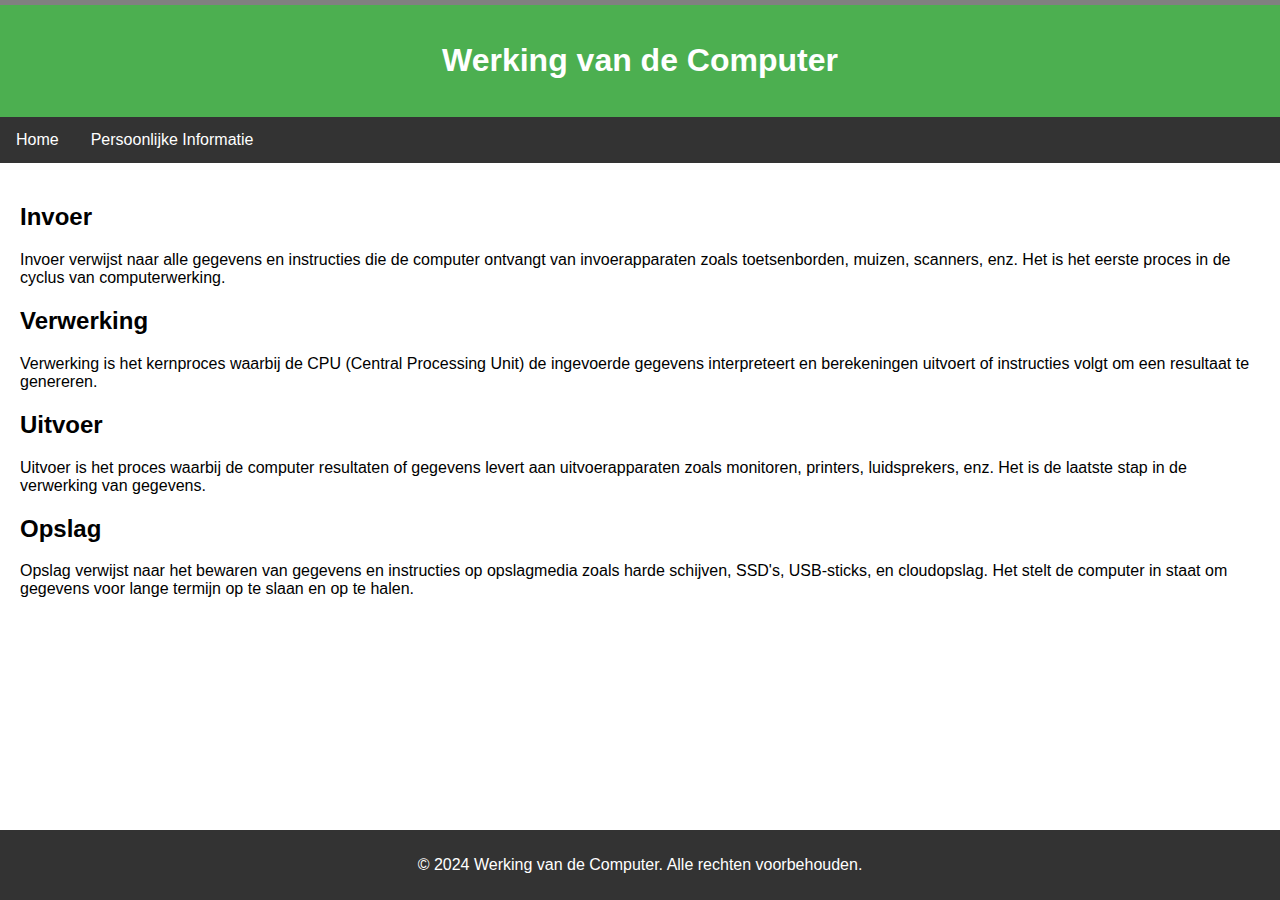
<file: werking van een computer.html>
<!DOCTYPE html>
<html lang="nl">
<head>
<meta charset="UTF-8">
<meta name="viewport" content="width=device-width, initial-scale=1.0">
<title>Werking van de Computer</title>
<style>
    body {
        font-family: Arial, sans-serif;
        margin: 0;
        padding: 0;
    }
    header {
        background-color: #4CAF50;
        color: white;
        padding: 1em 0;
        text-align: center;
        border-top: 5px solid grey;
    }
    nav {
        background-color: #333;
    }
    nav ul {
        list-style-type: none;
        margin: 0;
        padding: 0;
        overflow: hidden;
    }
    nav ul li {
        float: left;
    }
    nav ul li a {
        display: block;
        color: white;
        text-align: center;
        padding: 14px 16px;
        text-decoration: none;
    }
    nav ul li a:hover {
        background-color: #111;
    }
    .main {
        padding: 20px;
    }
    footer {
        background-color: #333;
        color: white;
        text-align: center;
        padding: 10px 0;
        position: fixed;
        bottom: 0;
        width: 100%;
    }
    section {
        margin-bottom: 20px;
    }
</style>
</head>
<body>
<header>
    <h1>Werking van de Computer</h1>
</header>
<nav>
    <ul>
        <li><a href="index.html">Home</a></li>
        <li><a href="persoonlijke.info.html">Persoonlijke Informatie</a></li>
    </ul>
</nav>
<div class="main">
    <section>
        <h2>Invoer</h2>
        <p>Invoer verwijst naar alle gegevens en instructies die de computer ontvangt van invoerapparaten zoals toetsenborden, muizen, scanners, enz. Het is het eerste proces in de cyclus van computerwerking.</p>
    </section>
    <section>
        <h2>Verwerking</h2>
        <p>Verwerking is het kernproces waarbij de CPU (Central Processing Unit) de ingevoerde gegevens interpreteert en berekeningen uitvoert of instructies volgt om een resultaat te genereren.</p>
    </section>
    <section>
        <h2>Uitvoer</h2>
        <p>Uitvoer is het proces waarbij de computer resultaten of gegevens levert aan uitvoerapparaten zoals monitoren, printers, luidsprekers, enz. Het is de laatste stap in de verwerking van gegevens.</p>
    </section>
    <section>
        <h2>Opslag</h2>
        <p>Opslag verwijst naar het bewaren van gegevens en instructies op opslagmedia zoals harde schijven, SSD's, USB-sticks, en cloudopslag. Het stelt de computer in staat om gegevens voor lange termijn op te slaan en op te halen.</p>
    </section>
</div>
<footer>
    <p>&copy; 2024 Werking van de Computer. Alle rechten voorbehouden.</p>
</footer>
</body>
</html>
</file>
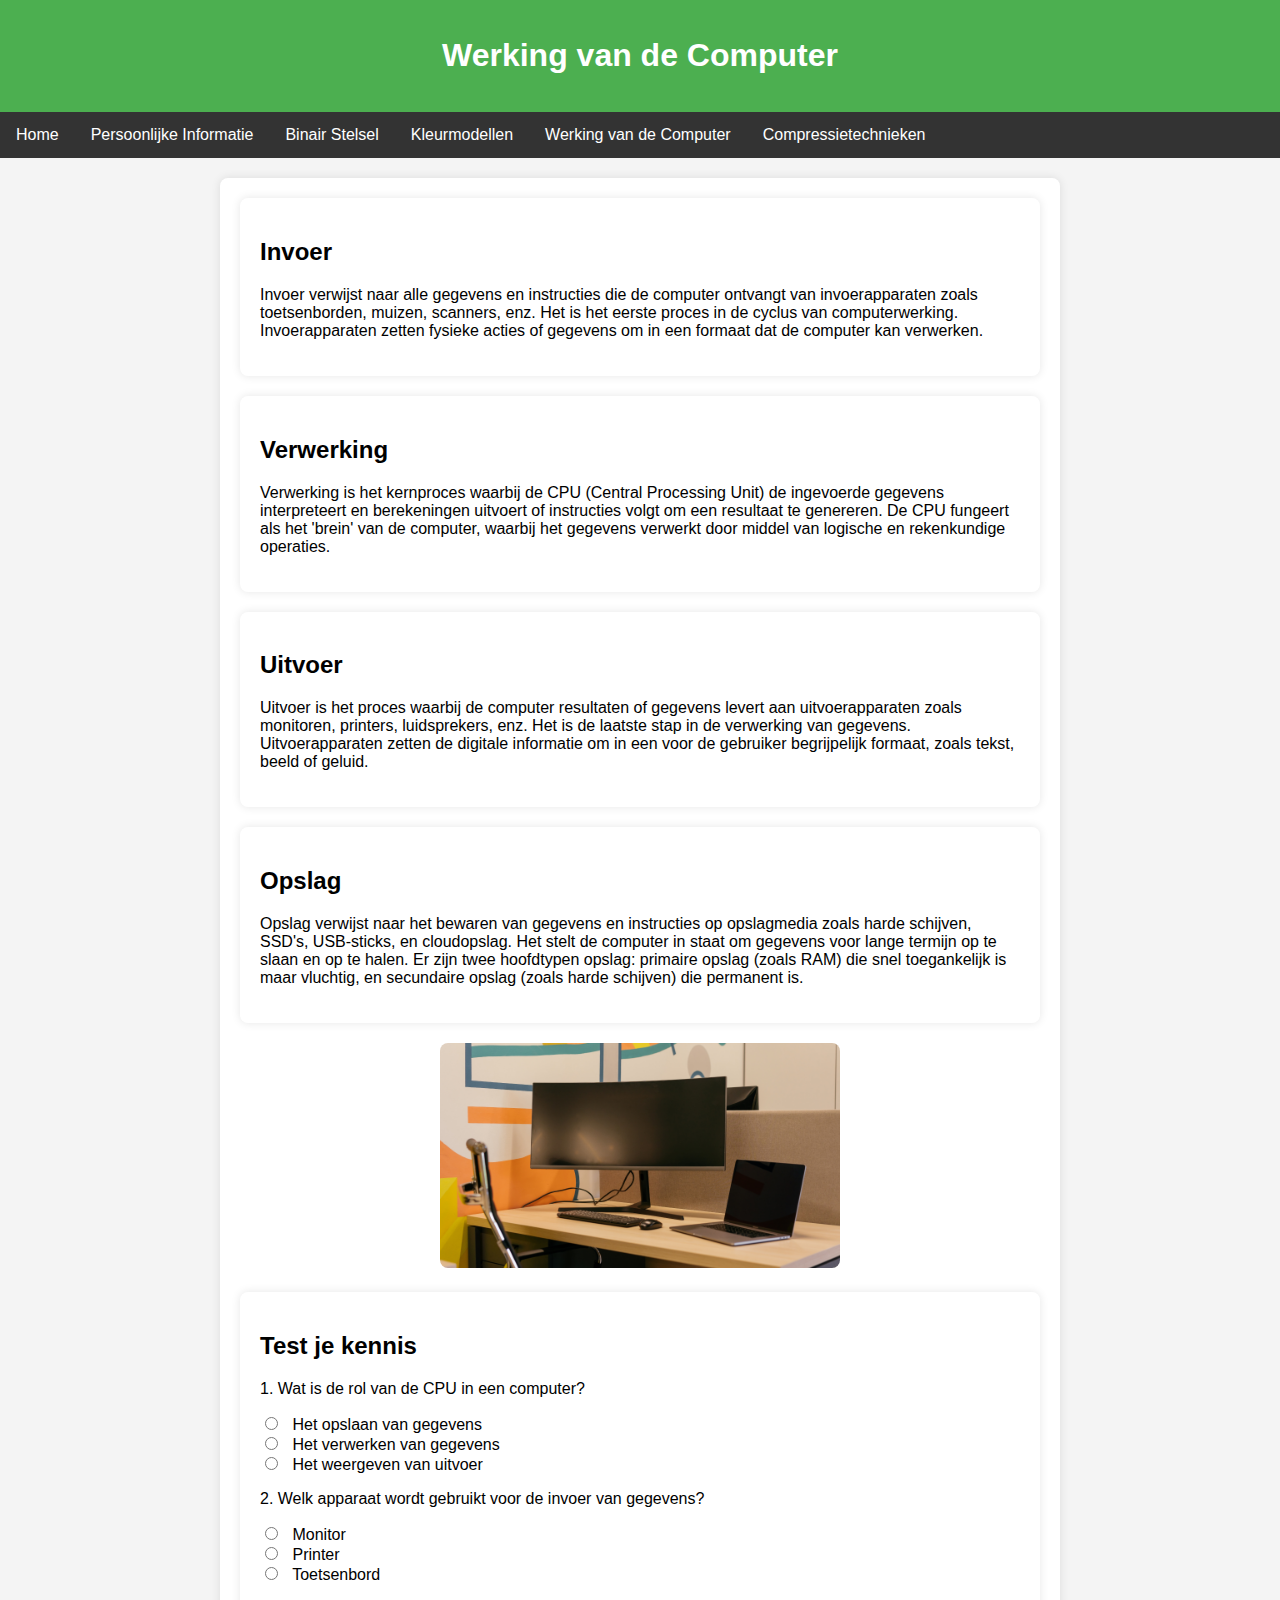
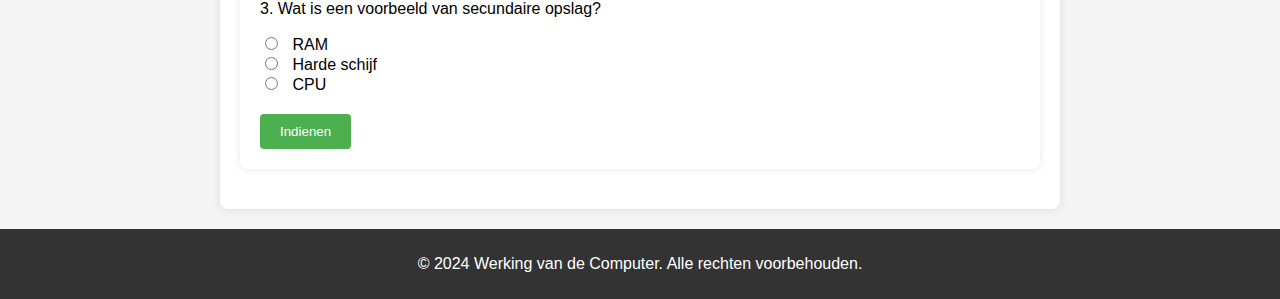
<file: werking.van.de.computer.html>
<!DOCTYPE html> <!-- Geeft aan dat dit een HTML5-document is -->
<html lang="nl"> <!-- Geeft aan dat de taal van het document Nederlands is -->
<head>
<meta charset="UTF-8"> <!-- Stelt de tekenset in op UTF-8, zodat alle tekens correct worden weergegeven -->
<meta name="viewport" content="width=device-width, initial-scale=1.0"> <!-- Maakt de pagina responsief voor verschillende schermgroottes -->
<title>Werking van de Computer</title> <!-- Titel van de webpagina die in de browserbalk wordt weergegeven -->
<style>
    body {
        font-family: Arial, sans-serif;
        margin: 0;
        padding: 0;
        background-color: #f4f4f4;
    } /* Stelt de algemene stijl van de body in, inclusief lettertype, marges, opvulling en achtergrondkleur */
    header {
        background-color: #4CAF50;
        color: white;
        padding: 1em 0;
        text-align: center;
        animation: headerAnimation 2s ease-in-out;
    } /* Stelt de stijl van de header in, inclusief achtergrondkleur, tekstkleur, opvulling, tekstuitlijning en een animatie */
    @keyframes headerAnimation {
        from {background-color: #3e8e41;}
        to {background-color: #4CAF50;}
    } /* Definieert de animatie voor de header, waarbij de achtergrondkleur geleidelijk verandert */
    nav {
        background-color: #333;
        overflow: hidden;
        animation: navAnimation 1s ease-in-out;
    } /* Stelt de stijl van het navigatiegedeelte in, inclusief achtergrondkleur, overloop en een animatie */
    @keyframes navAnimation {
        from {margin-left: -100px;}
        to {margin-left: 0;}
    } /* Definieert de animatie voor de navigatie, waarbij deze van links naar rechts in beeld schuift */
    nav ul {
        list-style-type: none;
        margin: 0;
        padding: 0;
    } /* Verwijdert de standaardlijststijlen, marges en opvulling voor de ongeordende lijst in de navigatie */
    nav ul li {
        float: left;
    } /* Laat elk lijstitem in de navigatie horizontaal naast elkaar uitlijnen */
    nav ul li a {
        display: block;
        color: white;
        text-align: center;
        padding: 14px 16px;
        text-decoration: none;
        transition: background-color 0.3s;
    } /* Stelt de stijl van de navigatielinks in, inclusief kleur, uitlijning, opvulling, geen onderstreping en een overgangseffect voor de achtergrondkleur */
    nav ul li a:hover {
        background-color: #111;
    } /* Verandert de achtergrondkleur van de links bij hover */
    .main {
        padding: 20px;
        text-align: center;
        animation: fadeIn 1.5s forwards;
    } /* Stelt de opvulling en tekstuitlijning van het hoofdgedeelte in, en voegt een fade-in animatie toe */
    @keyframes fadeIn {
        from {opacity: 0;}
        to {opacity: 1;}
    } /* Definieert de fade-in animatie */
    .content {
        max-width: 800px;
        margin: 0 auto;
        text-align: left;
        background-color: white;
        padding: 20px;
        box-shadow: 0 0 10px rgba(0,0,0,0.1);
        border-radius: 8px;
    } /* Stelt de stijl van de contentcontainer in, inclusief maximale breedte, automatische marges, tekstuitlijning, achtergrondkleur, opvulling, schaduw en afgeronde hoeken */
    .section-container {
        margin-bottom: 20px;
        padding: 20px;
        background-color: #fff;
        border-radius: 8px;
        box-shadow: 0 0 10px rgba(0,0,0,0.1);
        animation: slideIn 1s forwards;
    } /* Stelt de stijl van de sectiecontainers in, inclusief marge, opvulling, achtergrondkleur, afgeronde hoeken, schaduw en een slide-in animatie */
    @keyframes slideIn {
        from {transform: translateY(20px); opacity: 0;}
        to {transform: translateY(0); opacity: 1;}
    } /* Definieert de slide-in animatie */
    .image-container {
        text-align: center;
        margin-top: 20px;
        animation: fadeInImage 1.5s forwards;
    } /* Stelt de stijl van de afbeeldingscontainer in, inclusief tekstuitlijning, marge bovenaan en een fade-in animatie */
    .image-container img {
        width: 50%;
        height: auto;
        border-radius: 8px;
    } /* Stelt de stijl van de afbeeldingen in, inclusief breedte, hoogte en afgeronde hoeken */
    @keyframes fadeInImage {
        from {opacity: 0;}
        to {opacity: 1;}
    } /* Definieert de fade-in animatie voor de afbeelding */
    .interactive-quiz {
        margin-top: 20px;
    } /* Stelt de marge bovenaan voor de interactieve quiz in */
    .quiz-question {
        margin-bottom: 10px;
    } /* Stelt de marge onder de quizvragen in */
    .quiz-question input[type="radio"] {
        margin-right: 10px;
    } /* Stelt de marge-rechts in voor de radio-inputs van de quiz */
    .submit-btn {
        margin-top: 10px;
        padding: 10px 20px;
        background-color: #4CAF50;
        color: white;
        border: none;
        border-radius: 4px;
        cursor: pointer;
        transition: background-color 0.3s;
    } /* Stelt de stijl van de verzendknop in, inclusief marge, opvulling, achtergrondkleur, tekstkleur, geen rand, afgeronde hoeken, cursorstijl en een overgangseffect voor de achtergrondkleur */
    .submit-btn:hover {
        background-color: #45a049;
    } /* Verandert de achtergrondkleur van de verzendknop bij hover */
    .result {
        margin-top: 20px;
        padding: 10px;
        background-color: #e7f3e7;
        border-left: 5px solid #4CAF50;
        display: none;
    } /* Stelt de stijl van het resultaatgedeelte in, inclusief marge, opvulling, achtergrondkleur, linkerrand en standaard verborgen weergave */
    footer {
        background-color: #333;
        color: white;
        text-align: center;
        padding: 10px 0;
        position: relative;
        width: 100%;
    } /* Stelt de stijl van de voettekst in, inclusief achtergrondkleur, tekstkleur, tekstuitlijning, opvulling, positionering en breedte */
</style>
<script>
    function checkAnswers() {
        var correctAnswers = ["Het verwerken van gegevens", "Toetsenbord", "Harde schijf"];
        var userAnswers = document.querySelectorAll('input[type="radio"]:checked');
        var resultContainer = document.querySelector('.result');
        var resultText = "";

        if (userAnswers.length !== correctAnswers.length) {
            resultText = "Beantwoord alle vragen.";
        } else {
            var score = 0;
            userAnswers.forEach((answer, index) => {
                if (answer.value === correctAnswers[index]) {
                    score++;
                }
            });
            resultText = "Je hebt " + score + " van de " + correctAnswers.length + " vragen correct beantwoord.";
        }

        resultContainer.textContent = resultText;
        resultContainer.style.display = "block";
    } /* JavaScript-functie om de antwoorden van de quiz te controleren en het resultaat weer te geven */
</script>
</head>
<body>
<header>
    <h1>Werking van de Computer</h1>
</header> <!-- Header van de pagina met een titel -->
<nav>
    <ul>
        <li><a href="index.html">Home</a></li>
        <li><a href="persoonlijke.info.html">Persoonlijke Informatie</a></li>
        <li><a href="Binairstelsel.html">Binair Stelsel</a></li>
        <li><a href="kleurmodellen.html">Kleurmodellen</a></li>
        <li><a href="werking.van.de.computer.html">Werking van de Computer</a></li>
        <li><a href="Compressietechnieken.html">Compressietechnieken</a></li>
    </ul>
</nav> <!-- Navigatiemenu met links naar verschillende pagina's -->
<div class="main">
    <div class="content">
        <div class="section-container">
            <h2>Invoer</h2>
            <p>Invoer verwijst naar alle gegevens en instructies die de computer ontvangt van invoerapparaten zoals toetsenborden, muizen, scanners, enz. Het is het eerste proces in de cyclus van computerwerking. Invoerapparaten zetten fysieke acties of gegevens om in een formaat dat de computer kan verwerken.</p>
        </div> <!-- Sectie met informatie over invoer -->
        <div class="section-container">
            <h2>Verwerking</h2>
            <p>Verwerking is het kernproces waarbij de CPU (Central Processing Unit) de ingevoerde gegevens interpreteert en berekeningen uitvoert of instructies volgt om een resultaat te genereren. De CPU fungeert als het 'brein' van de computer, waarbij het gegevens verwerkt door middel van logische en rekenkundige operaties.</p>
        </div> <!-- Sectie met informatie over verwerking -->
        <div class="section-container">
            <h2>Uitvoer</h2>
            <p>Uitvoer is het proces waarbij de computer resultaten of gegevens levert aan uitvoerapparaten zoals monitoren, printers, luidsprekers, enz. Het is de laatste stap in de verwerking van gegevens. Uitvoerapparaten zetten de digitale informatie om in een voor de gebruiker begrijpelijk formaat, zoals tekst, beeld of geluid.</p>
        </div> <!-- Sectie met informatie over uitvoer -->
        <div class="section-container">
            <h2>Opslag</h2>
            <p>Opslag verwijst naar het bewaren van gegevens en instructies op opslagmedia zoals harde schijven, SSD's, USB-sticks, en cloudopslag. Het stelt de computer in staat om gegevens voor lange termijn op te slaan en op te halen. Er zijn twee hoofdtypen opslag: primaire opslag (zoals RAM) die snel toegankelijk is maar vluchtig, en secundaire opslag (zoals harde schijven) die permanent is.</p>
        </div> <!-- Sectie met informatie over opslag -->
        <div class="image-container">
            <img src="afbeelding4.jpg" alt="Prachtig uitzicht">
        </div> <!-- Sectie met een afbeelding -->
        <div class="section-container interactive-quiz">
            <h2>Test je kennis</h2>
            <div class="quiz-question">
                <p>1. Wat is de rol van de CPU in een computer?</p>
                <input type="radio" id="q1a1" name="q1" value="Het opslaan van gegevens">
                <label for="q1a1">Het opslaan van gegevens</label><br>
                <input type="radio" id="q1a2" name="q1" value="Het verwerken van gegevens">
                <label for="q1a2">Het verwerken van gegevens</label><br>
                <input type="radio" id="q1a3" name="q1" value="Het weergeven van uitvoer">
                <label for="q1a3">Het weergeven van uitvoer</label>
            </div> <!-- Eerste quizvraag -->
            <div class="quiz-question">
                <p>2. Welk apparaat wordt gebruikt voor de invoer van gegevens?</p>
                <input type="radio" id="q2a1" name="q2" value="Monitor">
                <label for="q2a1">Monitor</label><br>
                <input type="radio" id="q2a2" name="q2" value="Printer">
                <label for="q2a2">Printer</label><br>
                <input type="radio" id="q2a3" name="q2" value="Toetsenbord">
                <label for="q2a3">Toetsenbord</label>
            </div> <!-- Tweede quizvraag -->
            <div class="quiz-question">
                <p>3. Wat is een voorbeeld van secundaire opslag?</p>
                <input type="radio" id="q3a1" name="q3" value="RAM">
                <label for="q3a1">RAM</label><br>
                <input type="radio" id="q3a2" name="q3" value="Harde schijf">
                <label for="q3a2">Harde schijf</label><br>
                <input type="radio" id="q3a3" name="q3" value="CPU">
                <label for="q3a3">CPU</label>
            </div> <!-- Derde quizvraag -->
            <button class="submit-btn" onclick="checkAnswers()">Indienen</button> <!-- Verzendknop voor de quiz -->
            <div class="result"></div> <!-- Container voor het weergeven van het resultaat van de quiz -->
        </div>
    </div>
</div>
<footer>
    <p>&copy; 2024 Werking van de Computer. Alle rechten voorbehouden.</p>
</footer> <!-- Voettekst met copyrightinformatie -->
</body>
</html>
</file>
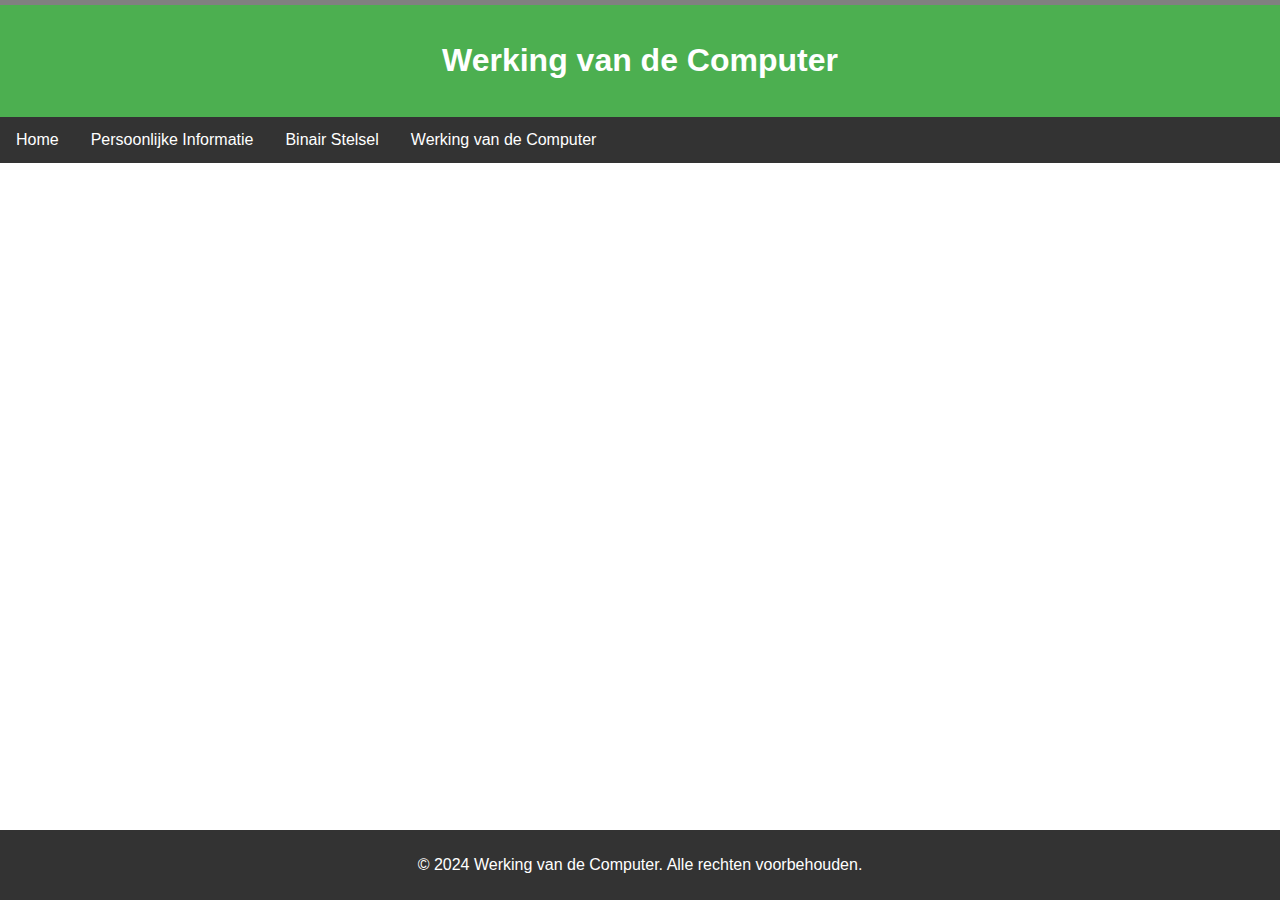
<file: werking.van.een.computer.html>
<!DOCTYPE html>
<html lang="nl">
<head>
<meta charset="UTF-8">
<meta name="viewport" content="width=device-width, initial-scale=1.0">
<title>Werking van de Computer</title>
<style>
    body {
        font-family: Arial, sans-serif;
        margin: 0;
        padding: 0;
    }
    header {
        background-color: #4CAF50;
        color: white;
        padding: 1em 0;
        text-align: center;
        border-top: 5px solid grey;
        animation: headerAnimation 2s ease-in-out;
    }
    @keyframes headerAnimation {
        from {background-color: #3e8e41;}
        to {background-color: #4CAF50;}
    }
    nav {
        background-color: #333;
        overflow: hidden;
    }
    nav ul {
        list-style-type: none;
        margin: 0;
        padding: 0;
        animation: navAnimation 1s ease-in-out;
    }
    @keyframes navAnimation {
        from {margin-left: -100px;}
        to {margin-left: 0;}
    }
    nav ul li {
        float: left;
    }
    nav ul li a {
        display: block;
        color: white;
        text-align: center;
        padding: 14px 16px;
        text-decoration: none;
        transition: background-color 0.3s;
    }
    nav ul li a:hover {
        background-color: #111;
    }
    .main {
        padding: 20px;
    }
    footer {
        background-color: #333;
        color: white;
        text-align: center;
        padding: 10px 0;
        position: fixed;
        bottom: 0;
        width: 100%;
    }
    section {
        margin-bottom: 20px;
        opacity: 0;
        animation: fadeIn 1s forwards;
    }
    @keyframes fadeIn {
        to {opacity: 1;}
    }
    section:nth-child(1) { animation-delay: 0.5s; }
    section:nth-child(2) { animation-delay: 1s; }
    section:nth-child(3) { animation-delay: 1.5s; }
    section:nth-child(4) { animation-delay: 2s; }
</style>
</head>
<body>
<header>
    <h1>Werking van de Computer</h1>
</header>
<nav>
    <ul>
        <li><a href="index.html">Home</a></li>
        <li><a href="persoonlijke.info.html">Persoonlijke Informatie</a></li>
        <li><a href="binair.stelsel.html">Binair Stelsel</a></li>
        <li><a href="werking.van.een.computer.html">Werking van de Computer</a></li>
    </ul>
</nav>
<div class="main">
    <section>
        <h2>Invoer</h2>
        <p>Invoer verwijst naar alle gegevens en instructies die de computer ontvangt van invoerapparaten zoals toetsenborden, muizen, scanners, enz. Het is het eerste proces in de cyclus van computerwerking.</p>
    </section>
    <section>
        <h2>Verwerking</h2>
        <p>Verwerking is het kernproces waarbij de CPU (Central Processing Unit) de ingevoerde gegevens interpreteert en berekeningen uitvoert of instructies volgt om een resultaat te genereren.</p>
    </section>
    <section>
        <h2>Uitvoer</h2>
        <p>Uitvoer is het proces waarbij de computer resultaten of gegevens levert aan uitvoerapparaten zoals monitoren, printers, luidsprekers, enz. Het is de laatste stap in de verwerking van gegevens.</p>
    </section>
    <section>
        <h2>Opslag</h2>
        <p>Opslag verwijst naar het bewaren van gegevens en instructies op opslagmedia zoals harde schijven, SSD's, USB-sticks, en cloudopslag. Het stelt de computer in staat om gegevens voor lange termijn op te slaan en op te halen.</p>
    </section>
</div>
<footer>
    <p>&copy; 2024 Werking van de Computer. Alle rechten voorbehouden.</p>
</footer>
</body>
</html>
</file>
